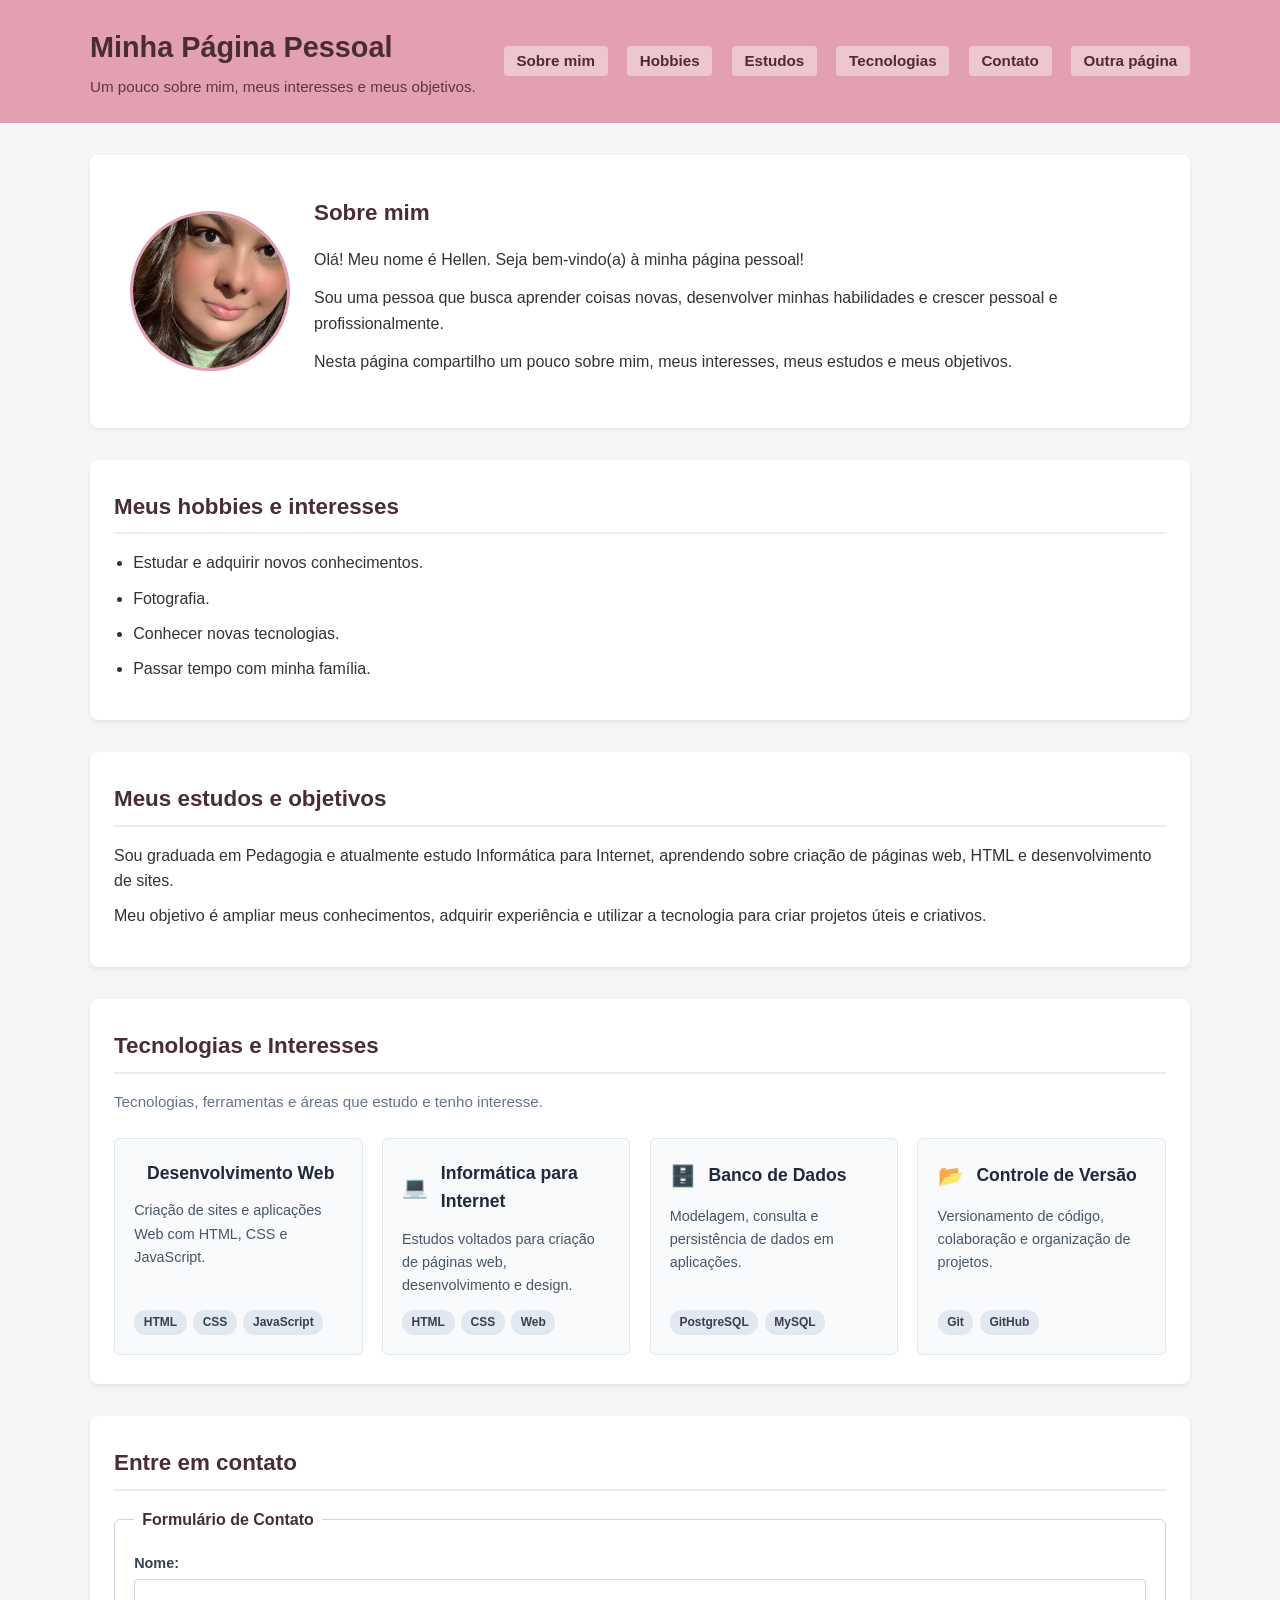
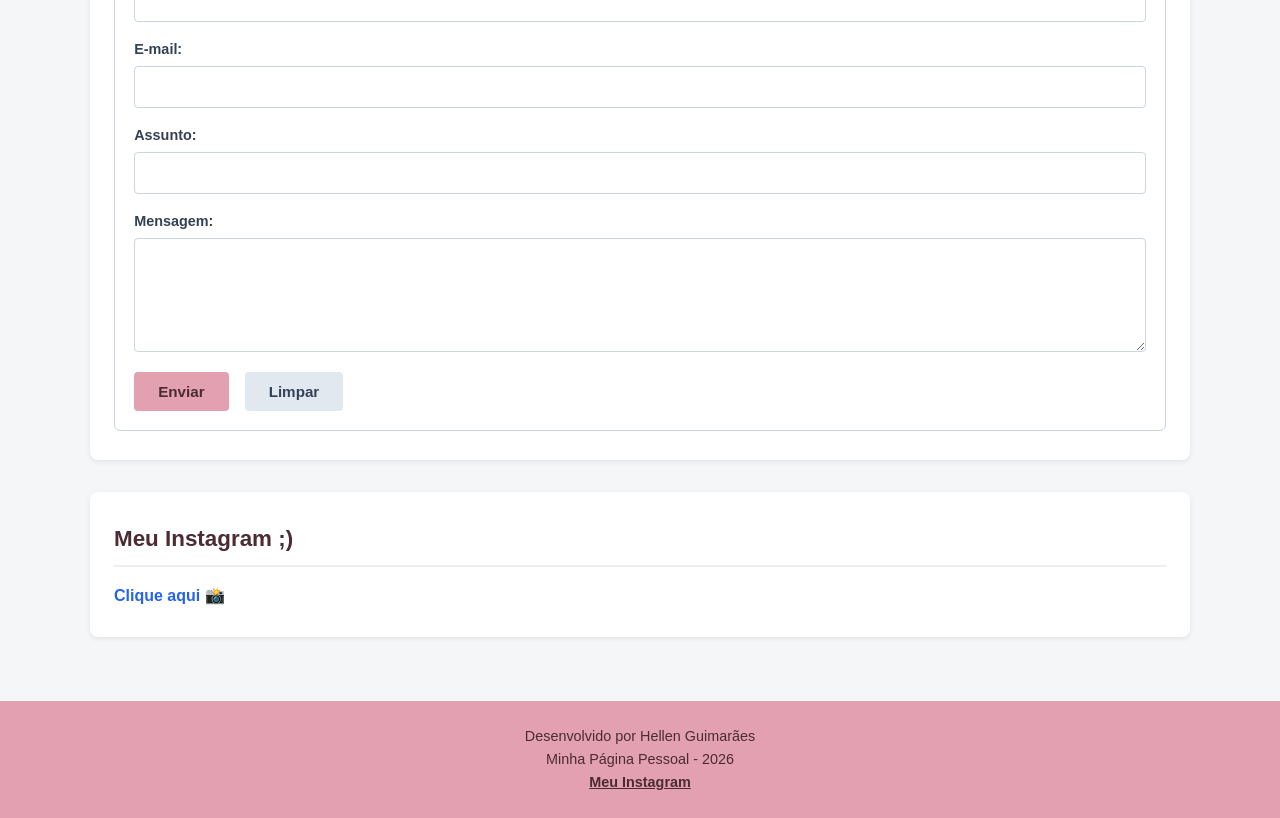
<file: index.html>
<!DOCTYPE html>
<html lang="pt-BR">
<head>
    <meta charset="UTF-8">
    <meta name="viewport" content="width=device-width, initial-scale=1.0">
    <title>Minha Página Pessoal - Hellen Guimarães</title>
    <link rel="stylesheet" href="style.css">
</head>

<body>

    <header class="cabecalho">
        <div class="container header-flex">
            <div class="header-titulo">
                <h1>Minha Página Pessoal</h1>
                <p>Um pouco sobre mim, meus interesses e meus objetivos.</p>
            </div>
            <nav class="menu">
                <ul>
                    <li><a href="#sobre">Sobre mim</a></li>
                    <li><a href="#hobbies">Hobbies</a></li>
                    <li><a href="#estudos">Estudos</a></li>
                    <li><a href="#tecnologias">Tecnologias</a></li>
                    <li><a href="#contato">Contato</a></li>
                    <li><a href="sobre.html">Outra página</a></li>
                </ul>
            </nav>
        </div>
    </header>

    <main class="container">

        <section id="sobre" class="secao-sobre">
            <img
                src="minhafoto.jpg"
                alt="Minha foto pessoal"
                class="foto-perfil"
            >
            <div class="texto-sobre">
                <h2>Sobre mim</h2>
                <p>
                    Olá! Meu nome é Hellen. Seja bem-vindo(a)
                    à minha página pessoal!
                </p>
                <p>
                    Sou uma pessoa que busca aprender coisas novas,
                    desenvolver minhas habilidades e crescer
                    pessoal e profissionalmente.
                </p>
                <p>
                    Nesta página compartilho um pouco sobre mim,
                    meus interesses, meus estudos e meus objetivos.
                </p>
            </div>
        </section>

        <section id="hobbies" class="card">
            <h2>Meus hobbies e interesses</h2>

            <ul>
                <li>Estudar e adquirir novos conhecimentos.</li>
                <li>Fotografia.</li>
                <li>Conhecer novas tecnologias.</li>
                <li>Passar tempo com minha família.</li>
            </ul>
        </section>

        <section id="estudos" class="card">
            <h2>Meus estudos e objetivos</h2>

            <p>
                Sou graduada em Pedagogia e atualmente estudo
                Informática para Internet, aprendendo sobre
                criação de páginas web, HTML e desenvolvimento
                de sites.
            </p>

            <p>
                Meu objetivo é ampliar meus conhecimentos,
                adquirir experiência e utilizar a tecnologia
                para criar projetos úteis e criativos.
            </p>
        </section>

        <!-- Nova Seção de Tecnologias e Interesses (Grid + Flexbox) -->
        <section id="tecnologias">
            <h2>Tecnologias e Interesses</h2>
            <p class="subtitulo-secao">Tecnologias, ferramentas e áreas que estudo e tenho interesse.</p>

            <div class="grid-cartoes">
                
                <article class="cartao">
                    <div class="cartao-cabecalho">
                        <span class="icone"></></span>
                        <h3>Desenvolvimento Web</h3>
                    </div>
                    <p class="cartao-descricao">Criação de sites e aplicações Web com HTML, CSS e JavaScript.</p>
                    <div class="cartao-tags">
                        <span class="tag">HTML</span>
                        <span class="tag">CSS</span>
                        <span class="tag">JavaScript</span>
                    </div>
                </article>

                <article class="cartao">
                    <div class="cartao-cabecalho">
                        <span class="icone">💻</span>
                        <h3>Informática para Internet</h3>
                    </div>
                    <p class="cartao-descricao">Estudos voltados para criação de páginas web, desenvolvimento e design.</p>
                    <div class="cartao-tags">
                        <span class="tag">HTML</span>
                        <span class="tag">CSS</span>
                        <span class="tag">Web</span>
                    </div>
                </article>

                <article class="cartao">
                    <div class="cartao-cabecalho">
                        <span class="icone">🗄️</span>
                        <h3>Banco de Dados</h3>
                    </div>
                    <p class="cartao-descricao">Modelagem, consulta e persistência de dados em aplicações.</p>
                    <div class="cartao-tags">
                        <span class="tag">PostgreSQL</span>
                        <span class="tag">MySQL</span>
                    </div>
                </article>

                <article class="cartao">
                    <div class="cartao-cabecalho">
                        <span class="icone">📂</span>
                        <h3>Controle de Versão</h3>
                    </div>
                    <p class="cartao-descricao">Versionamento de código, colaboração e organização de projetos.</p>
                    <div class="cartao-tags">
                        <span class="tag">Git</span>
                        <span class="tag">GitHub</span>
                    </div>
                </article>

            </div>
        </section>

        <section id="contato" class="card">
            <h2>Entre em contato</h2>

            <form>
                <fieldset>
                    <legend>Formulário de Contato</legend>

                    <div class="campo-grupo">
                        <label for="nome">Nome:</label>
                        <input type="text" id="nome" name="nome" required>
                    </div>

                    <div class="campo-grupo">
                        <label for="email">E-mail:</label>
                        <input type="email" id="email" name="email" required>
                    </div>

                    <div class="campo-grupo">
                        <label for="assunto">Assunto:</label>
                        <input type="text" id="assunto" name="assunto" required>
                    </div>

                    <div class="campo-grupo">
                        <label for="mensagem">Mensagem:</label>
                        <textarea id="mensagem" name="mensagem" rows="5" required></textarea>
                    </div>

                    <div class="botoes-grupo">
                        <button type="submit">Enviar</button>
                        <button type="reset">Limpar</button>
                    </div>
                </fieldset>
            </form>
        </section>

        <section id="links" class="card">
            <h2>Meu Instagram ;)</h2>

            <div class="links">
                <a
                    href="https://www.instagram.com/hellen.guima/"
                    target="_blank"
                    rel="noopener noreferrer"
                >
                    Clique aqui 📸
                </a>
            </div>
        </section>

    </main>

    <footer class="rodape">
        <div class="container">
            <p>Desenvolvido por Hellen Guimarães</p>
            <p>Minha Página Pessoal - 2026</p>

            <p>
                <a
                    href="https://www.instagram.com/hellen.guima/"
                    target="_blank"
                    rel="noopener noreferrer"
                >
                    Meu Instagram
                </a>
            </p>
        </div>
    </footer>

</body>
</html>
</file>
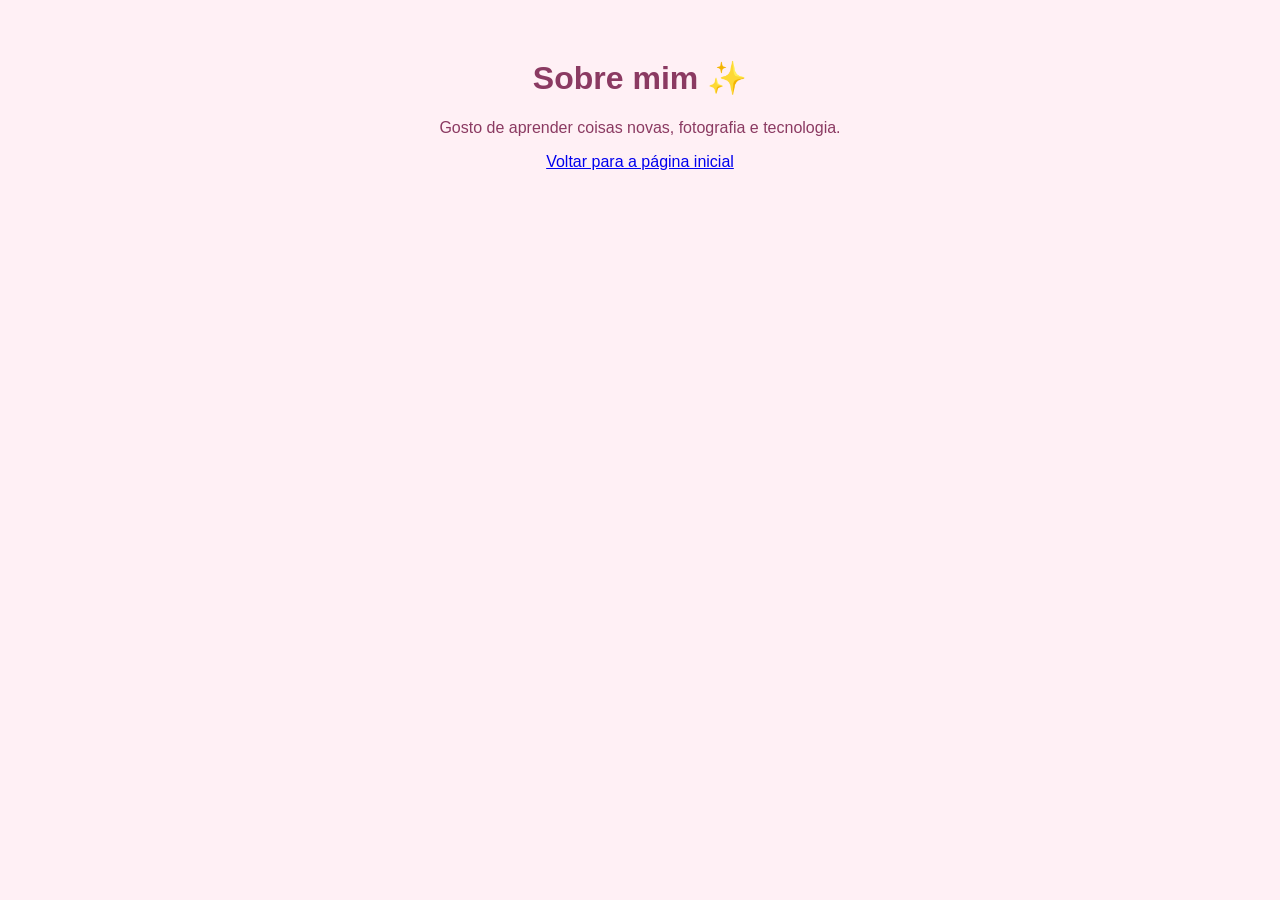
<file: sobre.html>
<!DOCTYPE html>
<html lang="pt-BR">
<head>
    <meta charset="UTF-8">
    <meta name="viewport" content="width=device-width, initial-scale=1.0">
    <title>Sobre mim - Hellen Guimarães</title>
</head>
<body style="background-color: #fff0f5; color: #8b3a62; font-family: Arial, sans-serif; text-align: center; padding: 30px;">

    <h1>Sobre mim ✨</h1>

   
    </p>

    <p>
        Gosto de aprender coisas novas, fotografia e tecnologia.
    </p>

    <a href="index.html">Voltar para a página inicial</a>

</body>
</html>
</file>
<file: style.css>
/* =========================================================
   1. RESET BÁSICO E CONFIGURAÇÕES GLOBAIS
   ========================================================= */
* {
    margin: 0;
    padding: 0;
    box-sizing: border-box;
}

html {
    font-size: 100%; /* 1rem = 16px */
    scroll-behavior: smooth;
}

body {
    font-family: 'Segoe UI', Tahoma, Geneva, Verdana, sans-serif;
    line-height: 1.6;
    color: #333;
    background-color: #f4f6f8;
}

/* Container com largura fluida */
.container {
    width: 90%;
    max-width: 1100px;
    margin: 0 auto;
}

/* =========================================================
   2. CABEÇALHO E NAVEGAÇÃO (Flexbox aplicado ao menu)
   ========================================================= */
.cabecalho {
    background-color: #e2a0b0; /* Cor de fundo suave estilo rosé */
    color: #fff;
    padding: 1.5rem 0;
}

.header-flex {
    display: flex;
    flex-direction: column; /* Empilhado no celular por padrão */
    align-items: center;
    gap: 1.2rem;
    text-align: center;
}

.header-titulo h1 {
    font-size: 1.6rem;
    margin-bottom: 0.3rem;
    color: #4a2c34;
}

.header-titulo p {
    font-size: 0.95rem;
    color: #5c3741;
}

.menu ul {
    list-style: none;
    display: flex; /* Mantém os itens um ao lado do outro */
    flex-wrap: wrap; /* Quebra linha de forma elegante em telas estreitas */
    justify-content: center;
    gap: 0.8rem;
    padding: 0;
    margin: 0;
}

.menu a {
    color: #4a2c34;
    text-decoration: none;
    font-size: 0.95rem;
    font-weight: 600;
    padding: 0.4rem 0.8rem;
    border-radius: 4px;
    background-color: rgba(255, 255, 255, 0.4);
    transition: background 0.3s;
}

.menu a:hover {
    background-color: rgba(255, 255, 255, 0.7);
}

/* =========================================================
   3. CONTEÚDO PRINCIPAL E SEÇÕES
   ========================================================= */
main.container {
    padding: 2rem 0;
    display: flex;
    flex-direction: column;
    gap: 2rem;
}

/* Seção Sobre Mim (Flexbox) */
.secao-sobre {
    display: flex;
    flex-direction: column; /* Foto em cima, texto embaixo no mobile */
    align-items: center;
    text-align: center;
    background: #fff;
    padding: 2rem 1.5rem;
    border-radius: 8px;
    box-shadow: 0 2px 5px rgba(0,0,0,0.08);
    gap: 1.5rem;
}

.foto-perfil {
    width: 140px;
    height: 140px;
    border-radius: 50%;
    object-fit: cover;
    border: 3px solid #e2a0b0;
}

.texto-sobre h2 {
    color: #4a2c34;
    margin-bottom: 1rem;
    font-size: 1.4rem;
}

.texto-sobre p {
    margin-bottom: 0.8rem;
}

/* Cards gerais (Hobbies, Estudos, Contato, Links) */
.card {
    background: #fff;
    padding: 1.8rem 1.5rem;
    border-radius: 8px;
    box-shadow: 0 2px 5px rgba(0,0,0,0.08);
}

.card h2, #tecnologias h2 {
    color: #4a2c34;
    margin-bottom: 1rem;
    font-size: 1.4rem;
    border-bottom: 2px solid #eee;
    padding-bottom: 0.5rem;
}

.card ul {
    padding-left: 1.2rem;
}

.card li, .card p {
    margin-bottom: 0.6rem;
}

/* =========================================================
   4. SEÇÃO DE TECNOLOGIAS (Grid Layout)
   ========================================================= */
#tecnologias {
    background: #fff;
    padding: 1.8rem 1.5rem;
    border-radius: 8px;
    box-shadow: 0 2px 5px rgba(0,0,0,0.08);
}

.subtitulo-secao {
    color: #64748b;
    margin-bottom: 1.5rem;
    font-size: 0.95rem;
}

.grid-cartoes {
    display: grid;
    grid-template-columns: 1fr; /* 1 coluna no celular */
    gap: 1.2rem;
}

.cartao {
    background: #f8fafc;
    border: 1px solid #e2e8f0;
    padding: 1.2rem;
    border-radius: 6px;
    display: flex;
    flex-direction: column;
    gap: 0.8rem;
    transition: transform 0.2s;
}

.cartao:hover {
    transform: translateY(-3px);
}

.cartao-cabecalho {
    display: flex;
    align-items: center;
    gap: 0.8rem;
}

.cartao-cabecalho h3 {
    font-size: 1.1rem;
    color: #1e293b;
}

.icone {
    font-size: 1.3rem;
}

.cartao-descricao {
    font-size: 0.9rem;
    color: #475569;
}

.cartao-tags {
    display: flex;
    flex-wrap: wrap;
    gap: 0.4rem;
    margin-top: auto;
}

.tag {
    background-color: #e2e8f0;
    color: #334155;
    font-size: 0.75rem;
    padding: 0.2rem 0.6rem;
    border-radius: 12px;
    font-weight: 600;
}

/* =========================================================
   5. FORMULÁRIO DE CONTATO
   ========================================================= */
fieldset {
    border: 1px solid #cbd5e1;
    padding: 1.2rem;
    border-radius: 6px;
}

legend {
    font-weight: bold;
    color: #4a2c34;
    padding: 0 0.5rem;
}

.campo-grupo {
    margin-bottom: 1rem;
    display: flex;
    flex-direction: column;
    gap: 0.3rem;
}

.campo-grupo label {
    font-weight: 600;
    font-size: 0.9rem;
    color: #334155;
}

.campo-grupo input,
.campo-grupo textarea {
    width: 100%;
    padding: 0.7rem;
    border: 1px solid #cbd5e1;
    border-radius: 4px;
    font-size: 1rem;
    font-family: inherit;
}

.campo-grupo input:focus,
.campo-grupo textarea:focus {
    outline: none;
    border-color: #e2a0b0;
    box-shadow: 0 0 0 2px rgba(226, 160, 176, 0.2);
}

.botoes-grupo {
    display: flex;
    gap: 1rem;
    margin-top: 1.2rem;
}

button {
    padding: 0.7rem 1.5rem;
    border: none;
    border-radius: 4px;
    cursor: pointer;
    font-size: 0.95rem;
    font-weight: 600;
    transition: background 0.3s;
}

button[type="submit"] {
    background-color: #e2a0b0;
    color: #4a2c34;
}

button[type="submit"]:hover {
    background-color: #d48e9f;
}

button[type="reset"] {
    background-color: #e2e8f0;
    color: #334155;
}

button[type="reset"]:hover {
    background-color: #cbd5e1;
}

.links a {
    color: #2563eb;
    text-decoration: none;
    font-weight: 600;
}

.links a:hover {
    text-decoration: underline;
}

/* =========================================================
   6. RODAPÉ
   ========================================================= */
.rodape {
    background-color: #e2a0b0;
    color: #4a2c34;
    text-align: center;
    padding: 1.5rem 0;
    font-size: 0.9rem;
    margin-top: 2rem;
}

.rodape a {
    color: #4a2c34;
    text-decoration: underline;
    font-weight: 600;
}

/* =========================================================
   7. MEDIA QUERIES (Responsividade para Tablets e Computadores)
   ========================================================= */

/* Tablets (a partir de 600px) */
@media (min-width: 600px) {
    .secao-sobre {
        flex-direction: row; /* Foto ao lado do texto */
        text-align: left;
        padding: 2.5rem;
    }

    .foto-perfil {
        width: 160px;
        height: 160px;
    }

    .grid-cartoes {
        grid-template-columns: repeat(2, 1fr); /* 2 colunas nos cards */
    }
}

/* Computadores / Telas Maiores (a partir de 900px) */
@media (min-width: 900px) {
    .header-flex {
        flex-direction: row; /* Título na esquerda, menu na direita */
        justify-content: space-between;
        text-align: left;
    }

    .header-titulo h1 {
        font-size: 1.8rem;
    }

    .menu ul {
        gap: 1.2rem;
    }

    .grid-cartoes {
        grid-template-columns: repeat(4, 1fr); /* 4 colunas em telas grandes */
    }
}
</file>
